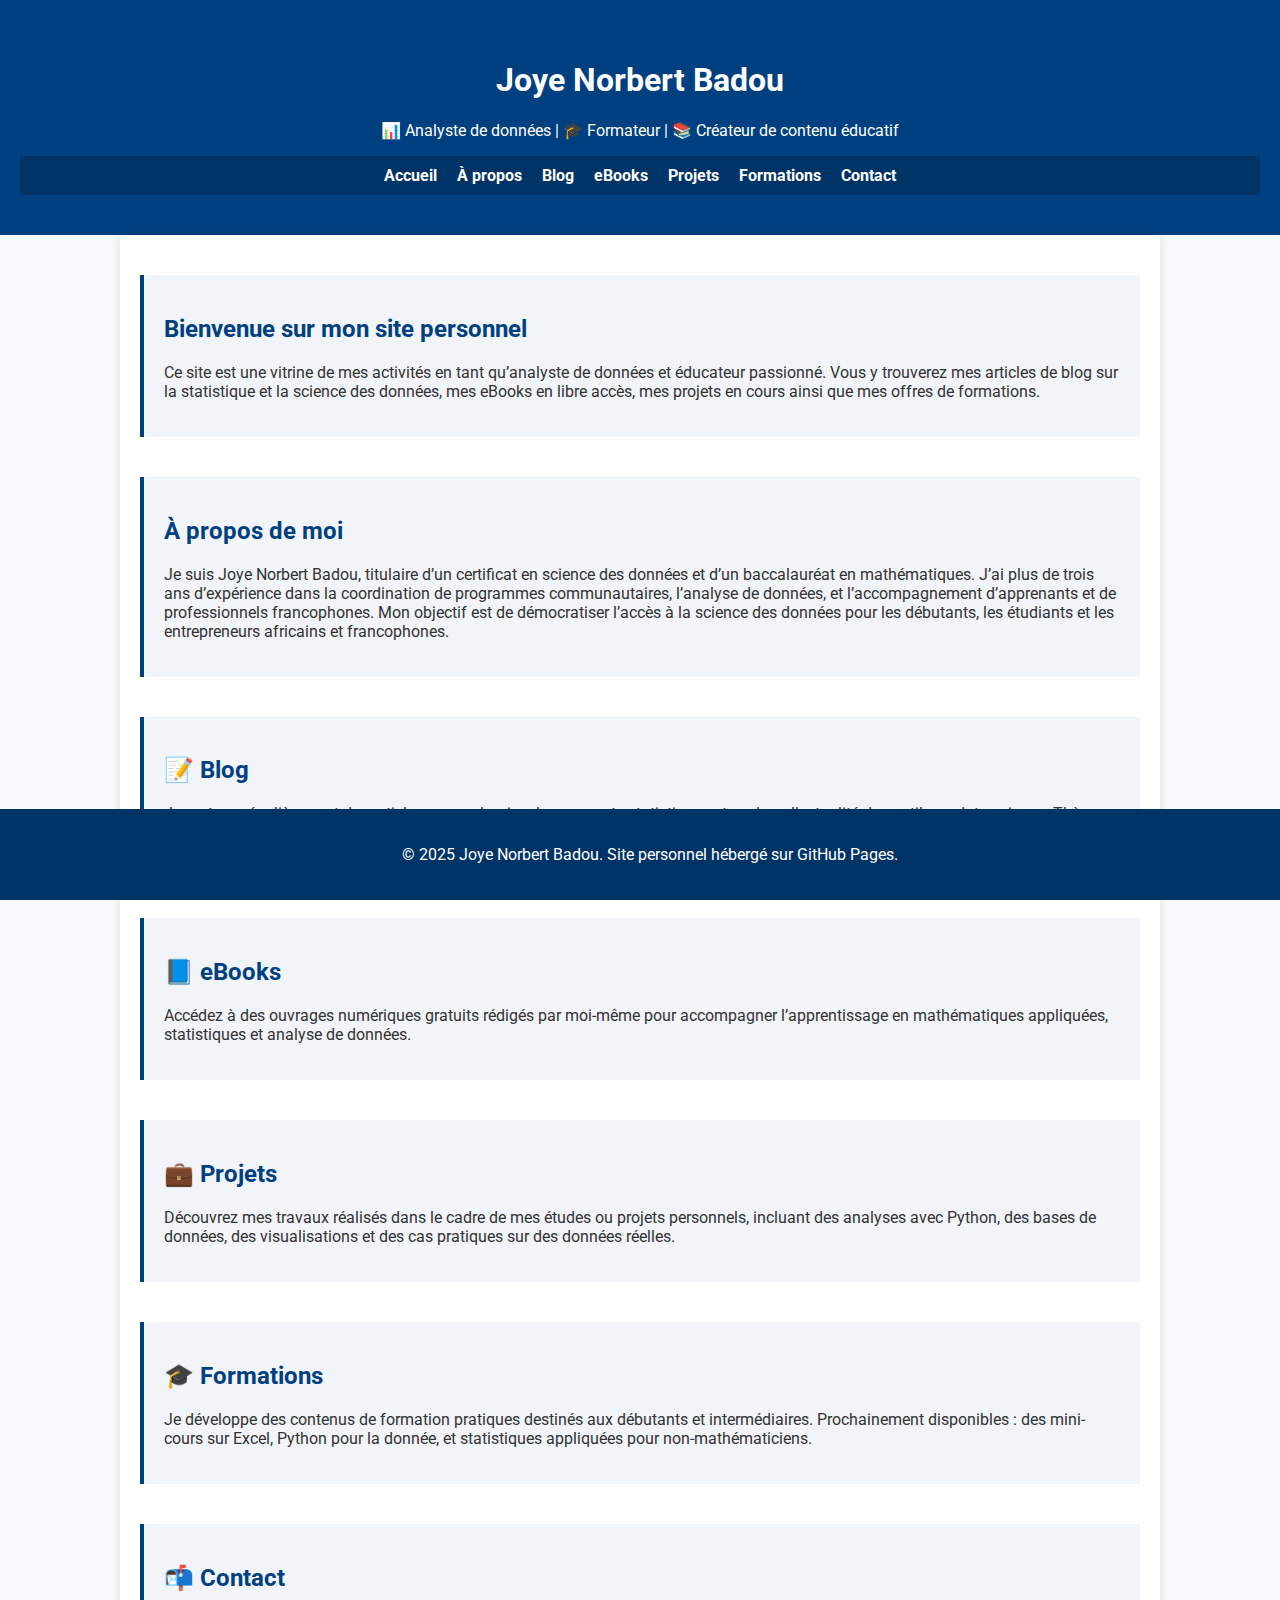
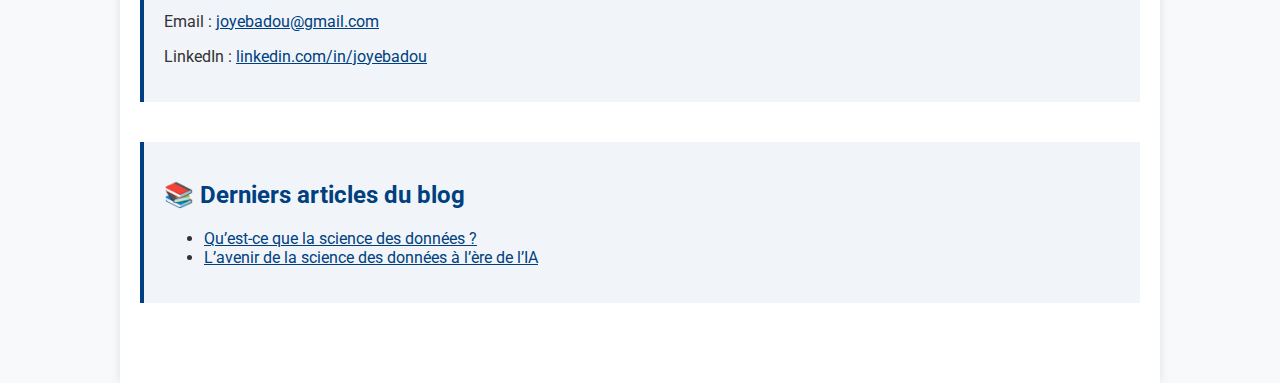
<file: index.html>
<!DOCTYPE html>
<html lang="fr">
<head>
  <meta charset="UTF-8">
  <meta name="viewport" content="width=device-width, initial-scale=1.0">
  <title>Joye Norbert Badou - Accueil</title>
  <link rel="stylesheet" href="style.css">
  <link rel="preconnect" href="https://fonts.googleapis.com">
  <link rel="preconnect" href="https://fonts.gstatic.com" crossorigin>
  <link href="https://fonts.googleapis.com/css2?family=Roboto:wght@400;700&display=swap" rel="stylesheet">
  <style>
    body {
      font-family: 'Roboto', sans-serif;
      margin: 0;
      padding: 0;
      background-color: #f8f9fa;
      color: #333;
    }
    header {
      background-color: #004080;
      color: white;
      padding: 40px 20px;
      text-align: center;
    }
    nav ul {
      list-style-type: none;
      padding: 0;
      margin: 0;
      display: flex;
      justify-content: center;
      background-color: #003366;
    }
    nav ul li {
      margin: 10px;
    }
    nav ul li a {
      color: white;
      text-decoration: none;
      font-weight: bold;
    }
    main {
      padding: 40px 20px;
      max-width: 1000px;
      margin: auto;
      background-color: white;
      box-shadow: 0 0 10px rgba(0, 0, 0, 0.1);
    }
    section {
      margin-bottom: 40px;
      padding: 20px;
      border-left: 4px solid #004080;
      background-color: #f1f5f9;
    }
    section h2 {
      color: #004080;
    }
    footer {
      background-color: #003366;
      color: white;
      text-align: center;
      padding: 20px 10px;
    }
    a {
      color: #004080;
    }
    a:hover {
      text-decoration: underline;
    }
  </style>
</head>
<body>
  <header>
    <h1>Joye Norbert Badou</h1>
    <p>📊 Analyste de données | 🎓 Formateur | 📚 Créateur de contenu éducatif</p>
    <nav>
      <ul>
        <li><a href="#accueil">Accueil</a></li>
        <li><a href="#apropos">À propos</a></li>
        <li><a href="#blog">Blog</a></li>
        <li><a href="#ebooks">eBooks</a></li>
        <li><a href="#projets">Projets</a></li>
        <li><a href="#formations">Formations</a></li>
        <li><a href="#contact">Contact</a></li>
      </ul>
    </nav>
  </header>

  <main>
    <section id="accueil">
      <h2>Bienvenue sur mon site personnel</h2>
      <p>Ce site est une vitrine de mes activités en tant qu’analyste de données et éducateur passionné. Vous y trouverez mes articles de blog sur la statistique et la science des données, mes eBooks en libre accès, mes projets en cours ainsi que mes offres de formations.</p>
    </section>

    <section id="apropos">
      <h2>À propos de moi</h2>
      <p>Je suis Joye Norbert Badou, titulaire d’un certificat en science des données et d’un baccalauréat en mathématiques. J’ai plus de trois ans d’expérience dans la coordination de programmes communautaires, l’analyse de données, et l’accompagnement d’apprenants et de professionnels francophones. Mon objectif est de démocratiser l’accès à la science des données pour les débutants, les étudiants et les entrepreneurs africains et francophones.</p>
    </section>

    <section id="blog">
      <h2>📝 Blog</h2>
      <p>Je partage régulièrement des articles pour vulgariser les concepts statistiques et explorer l’actualité des outils en data science. Thèmes abordés : Python, probabilités, visualisation de données, machine learning, etc.</p>
    </section>

    <section id="ebooks">
      <h2>📘 eBooks</h2>
      <p>Accédez à des ouvrages numériques gratuits rédigés par moi-même pour accompagner l’apprentissage en mathématiques appliquées, statistiques et analyse de données.</p>
    </section>

    <section id="projets">
      <h2>💼 Projets</h2>
      <p>Découvrez mes travaux réalisés dans le cadre de mes études ou projets personnels, incluant des analyses avec Python, des bases de données, des visualisations et des cas pratiques sur des données réelles.</p>
    </section>

    <section id="formations">
      <h2>🎓 Formations</h2>
      <p>Je développe des contenus de formation pratiques destinés aux débutants et intermédiaires. Prochainement disponibles : des mini-cours sur Excel, Python pour la donnée, et statistiques appliquées pour non-mathématiciens.</p>
    </section>

    <section id="contact">
      <h2>📬 Contact</h2>
      <p>Email : <a href="mailto:joyebadou@gmail.com">joyebadou@gmail.com</a></p>
      <p>LinkedIn : <a href="https://www.linkedin.com/in/joyebadou">linkedin.com/in/joyebadou</a></p>
    </section>
    <section id="blog">
  <h2>📚 Derniers articles du blog</h2>
  <ul>
    <li><a href="blog1.html">Qu’est-ce que la science des données ?</a></li>
    <li><a href="blog2.html">L’avenir de la science des données à l’ère de l’IA</a></li>
  </ul>
</section>

  </main>

  <footer>
    <p>&copy; 2025 Joye Norbert Badou. Site personnel hébergé sur GitHub Pages.</p>
  </footer>
</body>
</html>
</file>
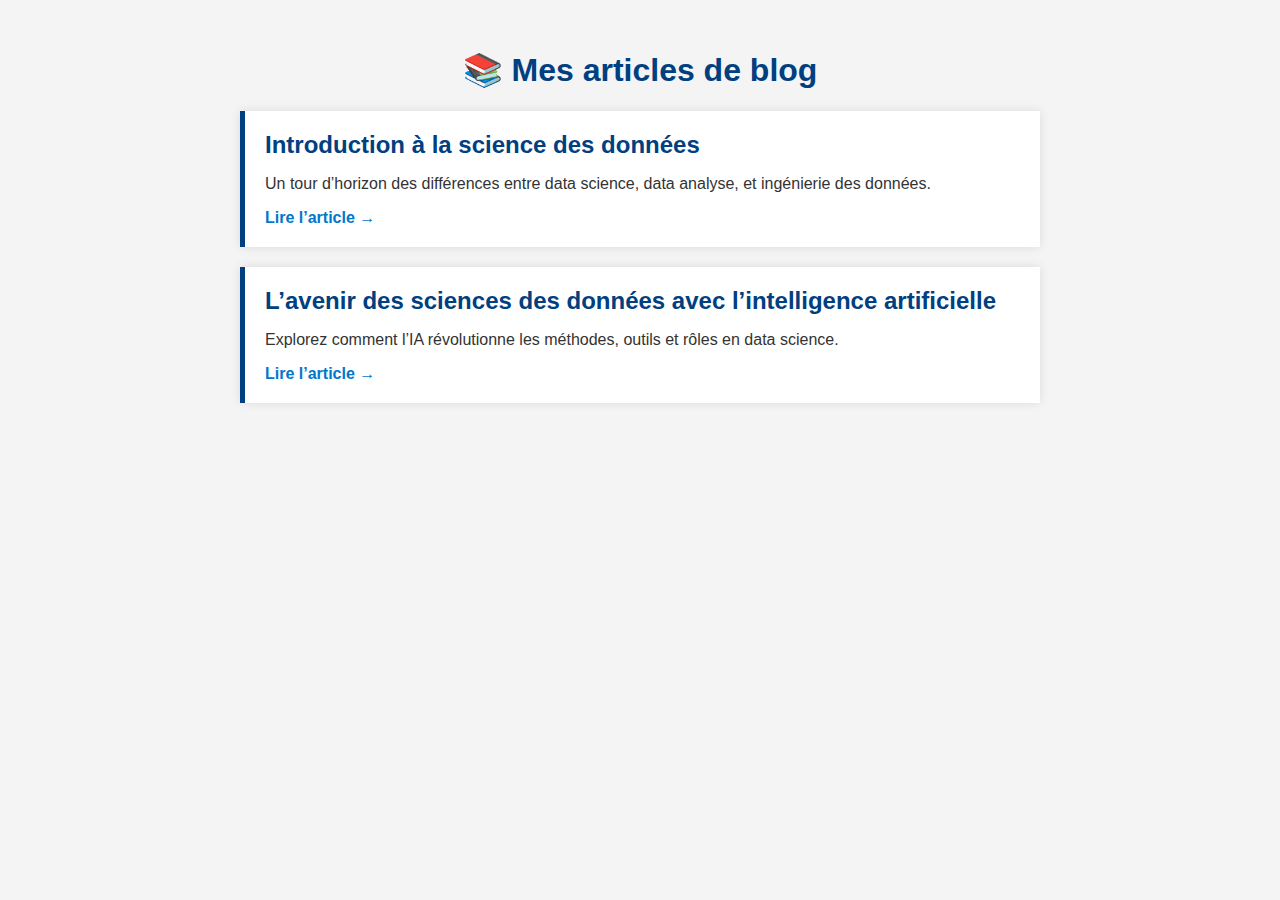
<file: blog.html>
<!DOCTYPE html>
<html lang="fr">
<head>
  <meta charset="UTF-8" />
  <meta name="viewport" content="width=device-width, initial-scale=1.0"/>
  <title>Mes articles de blog</title>
  <link rel="stylesheet" href="style.css" />
  <style>
    body {
      font-family: Arial, sans-serif;
      background-color: #f4f4f4;
      padding: 30px;
    }
    .blog-list {
      max-width: 800px;
      margin: auto;
    }
    h1 {
      text-align: center;
      color: #004080;
    }
    .post {
      background-color: white;
      padding: 20px;
      margin-bottom: 20px;
      border-left: 5px solid #004080;
      box-shadow: 0 0 10px rgba(0,0,0,0.1);
    }
    .post h2 {
      margin: 0;
      color: #004080;
    }
    .post p {
      color: #333;
    }
    .post a {
      color: #0077cc;
      text-decoration: none;
      font-weight: bold;
    }
    .post a:hover {
      text-decoration: underline;
    }
  </style>
</head>
<body>
  <div class="blog-list">
    <h1>📚 Mes articles de blog</h1>

    <div class="post">
      <h2>Introduction à la science des données</h2>
      <p>Un tour d’horizon des différences entre data science, data analyse, et ingénierie des données.</p>
      <a href="blog1.html">Lire l’article →</a>
    </div>

    <div class="post">
      <h2>L’avenir des sciences des données avec l’intelligence artificielle</h2>
      <p>Explorez comment l’IA révolutionne les méthodes, outils et rôles en data science.</p>
      <a href="blog2.html">Lire l’article →</a>
    </div>

  </div>
</body>
</html>
</file>
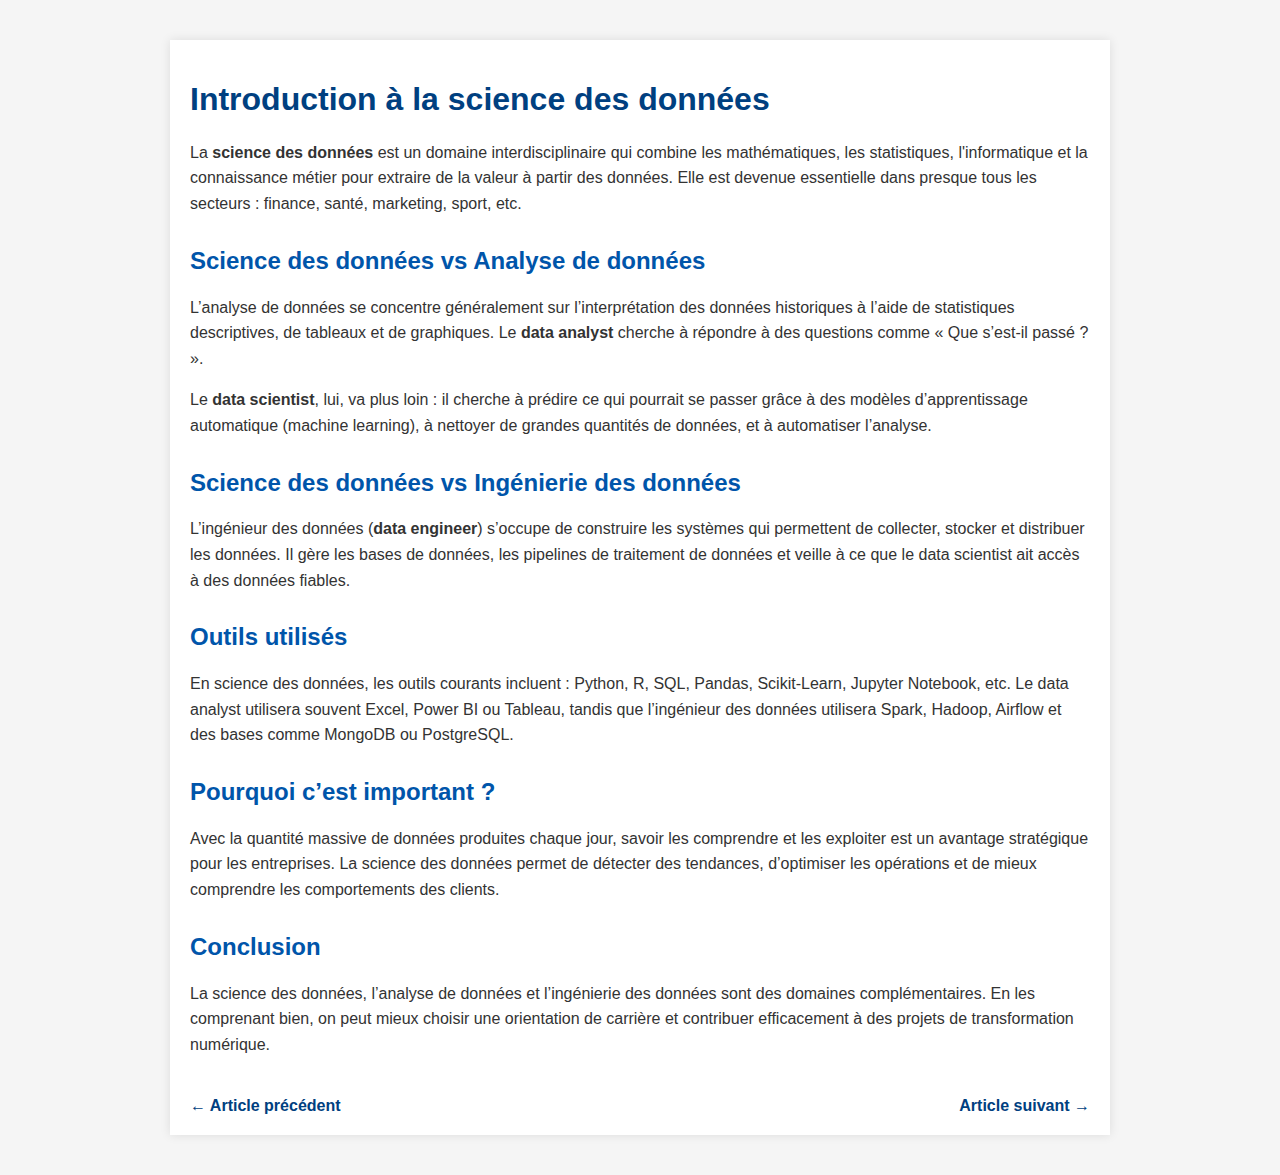
<file: blog1.html>
<!DOCTYPE html>
<html lang="fr">
<head>
  <meta charset="UTF-8">
  <meta name="viewport" content="width=device-width, initial-scale=1.0">
  <title>Blog #1 - Introduction à la Science des Données</title>
  <link rel="stylesheet" href="style.css">
  <style>
    body {
      font-family: 'Roboto', sans-serif;
      background-color: #f5f5f5;
      margin: 0;
      padding: 0;
      color: #333;
    }
    .container {
      max-width: 900px;
      margin: 40px auto;
      padding: 20px;
      background-color: white;
      box-shadow: 0 0 10px rgba(0,0,0,0.1);
    }
    h1 {
      color: #004080;
    }
    h2 {
      color: #0055aa;
      margin-top: 30px;
    }
    p {
      line-height: 1.6;
    }
    .nav-links {
      margin-top: 40px;
      display: flex;
      justify-content: space-between;
    }
    .nav-links a {
      text-decoration: none;
      color: #004080;
      font-weight: bold;
    }
    .nav-links a:hover {
      text-decoration: underline;
    }
  </style>
</head>
<body>
  <div class="container">
    <h1>Introduction à la science des données</h1>
    <p>La <strong>science des données</strong> est un domaine interdisciplinaire qui combine les mathématiques, les statistiques, l'informatique et la connaissance métier pour extraire de la valeur à partir des données. Elle est devenue essentielle dans presque tous les secteurs : finance, santé, marketing, sport, etc.</p>

    <h2>Science des données vs Analyse de données</h2>
    <p>L’analyse de données se concentre généralement sur l’interprétation des données historiques à l’aide de statistiques descriptives, de tableaux et de graphiques. Le <strong>data analyst</strong> cherche à répondre à des questions comme « Que s’est-il passé ? ».</p>
    <p>Le <strong>data scientist</strong>, lui, va plus loin : il cherche à prédire ce qui pourrait se passer grâce à des modèles d’apprentissage automatique (machine learning), à nettoyer de grandes quantités de données, et à automatiser l’analyse.</p>

    <h2>Science des données vs Ingénierie des données</h2>
    <p>L’ingénieur des données (<strong>data engineer</strong>) s’occupe de construire les systèmes qui permettent de collecter, stocker et distribuer les données. Il gère les bases de données, les pipelines de traitement de données et veille à ce que le data scientist ait accès à des données fiables.</p>

    <h2>Outils utilisés</h2>
    <p>En science des données, les outils courants incluent : Python, R, SQL, Pandas, Scikit-Learn, Jupyter Notebook, etc. Le data analyst utilisera souvent Excel, Power BI ou Tableau, tandis que l’ingénieur des données utilisera Spark, Hadoop, Airflow et des bases comme MongoDB ou PostgreSQL.</p>

    <h2>Pourquoi c’est important ?</h2>
    <p>Avec la quantité massive de données produites chaque jour, savoir les comprendre et les exploiter est un avantage stratégique pour les entreprises. La science des données permet de détecter des tendances, d’optimiser les opérations et de mieux comprendre les comportements des clients.</p>

    <h2>Conclusion</h2>
    <p>La science des données, l’analyse de données et l’ingénierie des données sont des domaines complémentaires. En les comprenant bien, on peut mieux choisir une orientation de carrière et contribuer efficacement à des projets de transformation numérique.</p>

    <div class="nav-links">
      <a href="#">← Article précédent</a>
      <a href="#">Article suivant →</a>
    </div>
  </div>
</body>
</html>
</file>
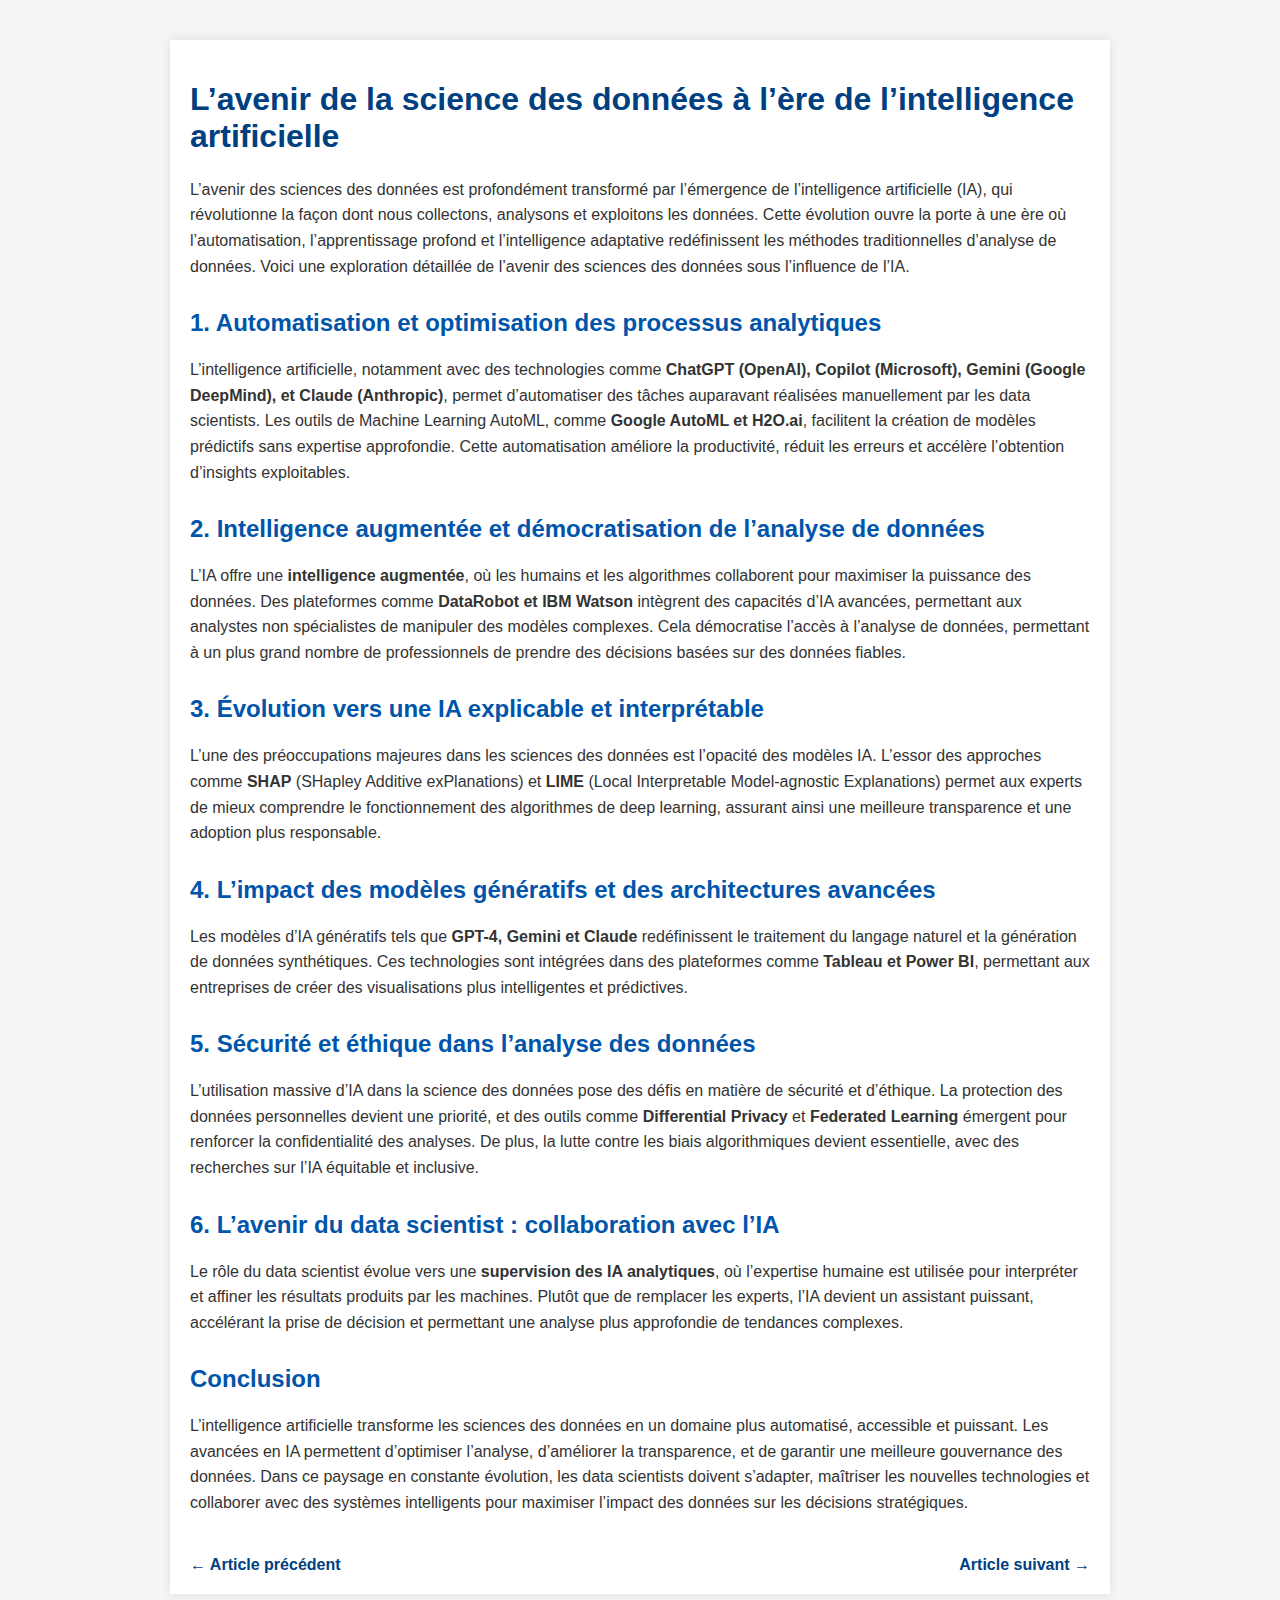
<file: blog2.html>
<!DOCTYPE html>
<html lang="fr">
<head>
  <meta charset="UTF-8">
  <meta name="viewport" content="width=device-width, initial-scale=1.0">
  <title>Blog #2 - L'avenir de la science des données à l'ère de l'IA</title>
  <link rel="stylesheet" href="style.css">
  <style>
    body {
      font-family: 'Roboto', sans-serif;
      background-color: #f5f5f5;
      margin: 0;
      padding: 0;
      color: #333;
    }
    .container {
      max-width: 900px;
      margin: 40px auto;
      padding: 20px;
      background-color: white;
      box-shadow: 0 0 10px rgba(0,0,0,0.1);
    }
    h1 {
      color: #004080;
    }
    h2 {
      color: #0055aa;
      margin-top: 30px;
    }
    p {
      line-height: 1.6;
    }
    ul {
      line-height: 1.6;
    }
    .nav-links {
      margin-top: 40px;
      display: flex;
      justify-content: space-between;
    }
    .nav-links a {
      text-decoration: none;
      color: #004080;
      font-weight: bold;
    }
    .nav-links a:hover {
      text-decoration: underline;
    }
  </style>
</head>
<body>
  <div class="container">
    <h1>L’avenir de la science des données à l’ère de l’intelligence artificielle</h1>

    <p>L’avenir des sciences des données est profondément transformé par l’émergence de l’intelligence artificielle (IA), qui révolutionne la façon dont nous collectons, analysons et exploitons les données. Cette évolution ouvre la porte à une ère où l’automatisation, l’apprentissage profond et l’intelligence adaptative redéfinissent les méthodes traditionnelles d’analyse de données. Voici une exploration détaillée de l’avenir des sciences des données sous l’influence de l’IA.</p>

    <h2>1. Automatisation et optimisation des processus analytiques</h2>
    <p>L’intelligence artificielle, notamment avec des technologies comme <strong>ChatGPT (OpenAI), Copilot (Microsoft), Gemini (Google DeepMind), et Claude (Anthropic)</strong>, permet d’automatiser des tâches auparavant réalisées manuellement par les data scientists. Les outils de Machine Learning AutoML, comme <strong>Google AutoML et H2O.ai</strong>, facilitent la création de modèles prédictifs sans expertise approfondie. Cette automatisation améliore la productivité, réduit les erreurs et accélère l’obtention d’insights exploitables.</p>

    <h2>2. Intelligence augmentée et démocratisation de l’analyse de données</h2>
    <p>L’IA offre une <strong>intelligence augmentée</strong>, où les humains et les algorithmes collaborent pour maximiser la puissance des données. Des plateformes comme <strong>DataRobot et IBM Watson</strong> intègrent des capacités d’IA avancées, permettant aux analystes non spécialistes de manipuler des modèles complexes. Cela démocratise l’accès à l’analyse de données, permettant à un plus grand nombre de professionnels de prendre des décisions basées sur des données fiables.</p>

    <h2>3. Évolution vers une IA explicable et interprétable</h2>
    <p>L’une des préoccupations majeures dans les sciences des données est l’opacité des modèles IA. L’essor des approches comme <strong>SHAP</strong> (SHapley Additive exPlanations) et <strong>LIME</strong> (Local Interpretable Model-agnostic Explanations) permet aux experts de mieux comprendre le fonctionnement des algorithmes de deep learning, assurant ainsi une meilleure transparence et une adoption plus responsable.</p>

    <h2>4. L’impact des modèles génératifs et des architectures avancées</h2>
    <p>Les modèles d’IA génératifs tels que <strong>GPT-4, Gemini et Claude</strong> redéfinissent le traitement du langage naturel et la génération de données synthétiques. Ces technologies sont intégrées dans des plateformes comme <strong>Tableau et Power BI</strong>, permettant aux entreprises de créer des visualisations plus intelligentes et prédictives.</p>

    <h2>5. Sécurité et éthique dans l’analyse des données</h2>
    <p>L’utilisation massive d’IA dans la science des données pose des défis en matière de sécurité et d’éthique. La protection des données personnelles devient une priorité, et des outils comme <strong>Differential Privacy</strong> et <strong>Federated Learning</strong> émergent pour renforcer la confidentialité des analyses. De plus, la lutte contre les biais algorithmiques devient essentielle, avec des recherches sur l’IA équitable et inclusive.</p>

    <h2>6. L’avenir du data scientist : collaboration avec l’IA</h2>
    <p>Le rôle du data scientist évolue vers une <strong>supervision des IA analytiques</strong>, où l’expertise humaine est utilisée pour interpréter et affiner les résultats produits par les machines. Plutôt que de remplacer les experts, l’IA devient un assistant puissant, accélérant la prise de décision et permettant une analyse plus approfondie de tendances complexes.</p>

    <h2>Conclusion</h2>
    <p>L’intelligence artificielle transforme les sciences des données en un domaine plus automatisé, accessible et puissant. Les avancées en IA permettent d’optimiser l’analyse, d’améliorer la transparence, et de garantir une meilleure gouvernance des données. Dans ce paysage en constante évolution, les data scientists doivent s’adapter, maîtriser les nouvelles technologies et collaborer avec des systèmes intelligents pour maximiser l’impact des données sur les décisions stratégiques.</p>

    <div class="nav-links">
      <a href="blog1.html">← Article précédent</a>
      <a href="#">Article suivant →</a>
    </div>
  </div>
</body>
</html>
</file>
<file: style.css>
body {
  font-family: Arial, sans-serif;
  margin: 0;
  padding: 0;
  background-color: #f4f4f4;
  color: #333;
}

header {
  background-color: #005a9c;
  color: white;
  padding: 20px 0;
  text-align: center;
}

nav ul {
  list-style-type: none;
  padding: 0;
  margin: 0;
  display: flex;
  justify-content: center;
  background-color: #003d66;
}

nav ul li {
  margin: 0 15px;
}

nav ul li a {
  color: white;
  text-decoration: none;
  font-weight: bold;
}

main {
  padding: 20px;
  max-width: 1000px;
  margin: auto;
  background-color: white;
}

section {
  margin-bottom: 40px;
}

footer {
  background-color: #003d66;
  color: white;
  text-align: center;
  padding: 10px 0;
  position: fixed;
  width: 100%;
  bottom: 0;
}
</file>
